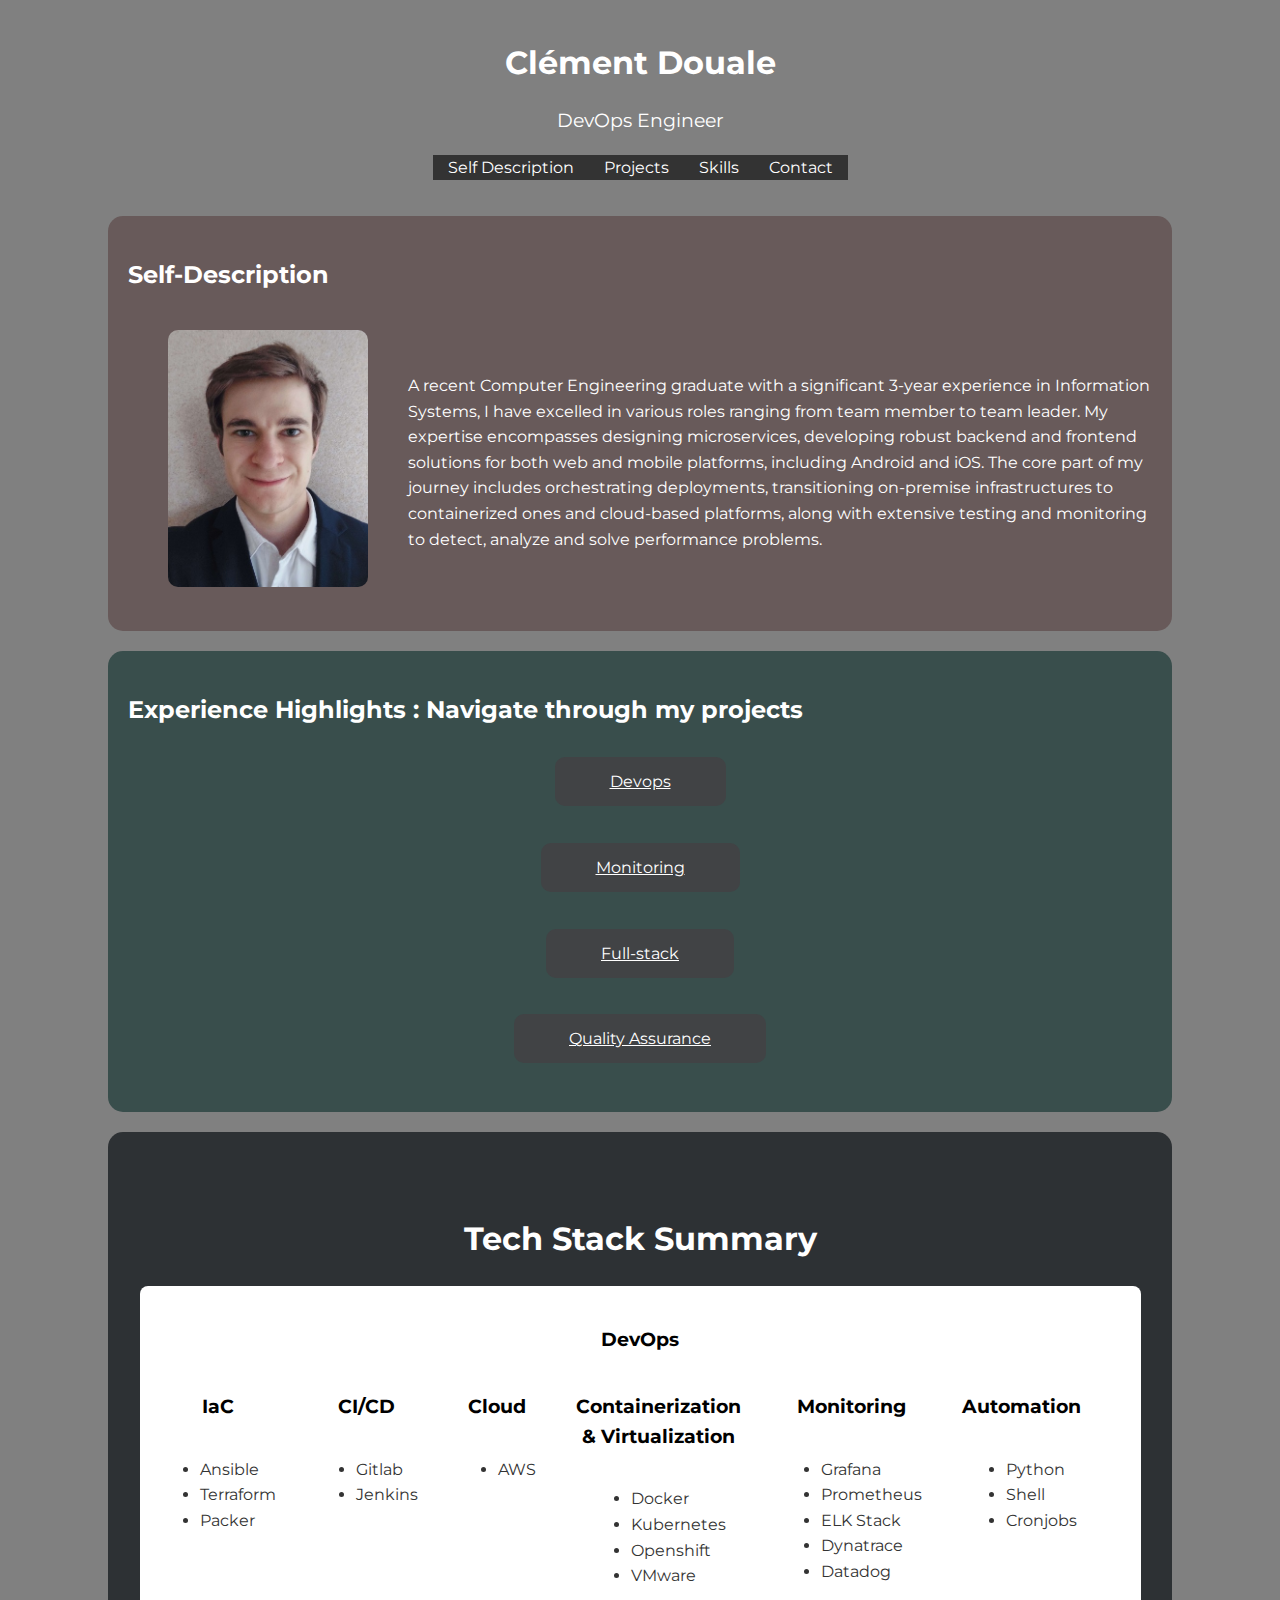
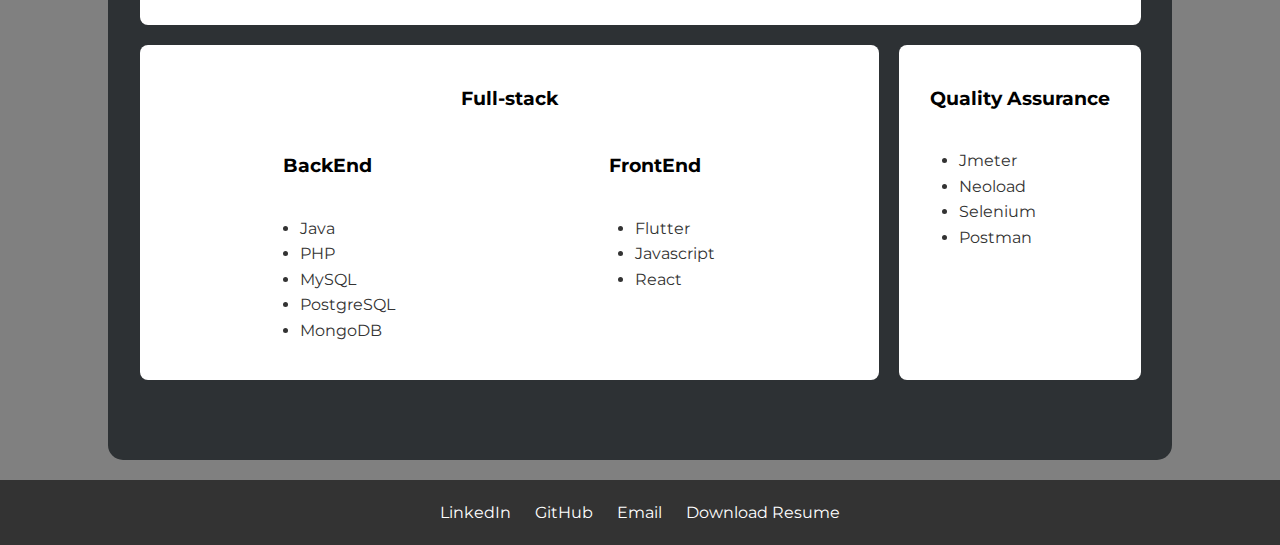
<file: index.html>
<!DOCTYPE html>
<html lang="en">
<head>
    <meta charset="UTF-8">
    <meta name="viewport" content="width=device-width, initial-scale=1.0">
    <title>Clément Douale Portfolio</title>
    <link rel="stylesheet" href="main.css">
</head>
<body>
    <header>
        <h1>Clément Douale</h1>
        <p>DevOps Engineer</p>
        <nav>
          <ul>
            <li><a href="#self-description">Self Description</a></li>
            <li><a href="#experience">Projects</a></li>
            <li><a href="#techstack">Skills</a></li>
            <li><a href="#contact">Contact</a></li>
          </ul>
        </nav>
    </header>
    <main>
        <section id="self-description">
            <h2>Self-Description</h2>
              <div class="self-description-content">
                <ul><img src="/assets/images/Clement Profesionnal Photo.jpg" alt="Clément Douale" class="clement-photo"></ul>
                <ul><p>A recent Computer Engineering graduate with a significant 3-year experience in Information Systems, I have excelled in various roles ranging from team member to team leader. My expertise encompasses designing microservices, developing robust backend and frontend solutions for both web and mobile platforms, including Android and iOS. The core part of my journey includes orchestrating deployments, transitioning on-premise infrastructures to containerized ones and cloud-based platforms,  along with extensive testing and monitoring to detect, analyze and solve performance problems.</p></ul>
              </div>
        </section>


        <section id="experience">
            <h2>Experience Highlights : Navigate through my projects</h2>
    
            
            <div class="project" data-project="devops">
              <a href="DevOps.html">Devops</a>
            </div>

            <div class="project" data-project="Monitoring">
              <a href="Monitoring.html">Monitoring</a>
            </div>

            <div class="project" data-project="Full-stack">
              <a href="FullStack.html">Full-stack</a>
            </div>

            <div class="project" data-project="QA">
              <a href="QA.html">Quality Assurance</a>
            </div>
        </section>
        
        <section id="techstack">
        <div class="toolkit-container">
          <div class="toolkit-container">
            <h1>Tech Stack Summary</h1>
            <div class="toolkit-row"> <!-- DevOps Row -->
                <div class="toolkit-card devops">
                    <h3>DevOps</h3>
                    <div class="devops-sections"> <!-- DevOps Sections Wrapper -->
                        <div class="devops-section">
                            <h3>IaC</h3>
                            <ul>
                                <li>Ansible</li>
                                <li>Terraform</li>
                                <li>Packer</li>
                            </ul>
                        </div>
                        <div class="devops-section">
                            <h3>CI/CD</h3>
                            <ul>
                                <li>Gitlab</li>
                                <li>Jenkins</li>
                            </ul>
                        </div>
                        <div class="devops-section">
                            <h3>Cloud</h3>
                            <ul>
                                <li>AWS</li>
                            </ul>
                        </div>
                        <div class="devops-section">
                            <h3>Containerization & Virtualization</h3>
                            <ul>
                                <li>Docker</li>
                                <li>Kubernetes</li>
                                <li>Openshift</li>
                                <li>VMware</li>
                            </ul>
                        </div>
                        <div class="devops-section">
                            <h3>Monitoring</h3> 
                            <ul>
                                <li>Grafana</li>
                                <li>Prometheus</li>
                                <li>ELK Stack</li>
                                <li>Dynatrace</li>
                                <li>Datadog</li>
                            </ul>
                        </div>
                        <div class="devops-section">
                            <h3>Automation</h3> 
                            <ul>
                                <li>Python</li>
                                <li>Shell</li>
                                <li>Cronjobs</li>
                            </ul>
                        </div>
                    </div>
                </div>
            </div>
            <div class="toolkit-row"> <!-- Full-stack and QA Row -->
                <div class="toolkit-card full-stack">
                    <h3>Full-stack</h3>
                    <div class="stack-sections"> <!-- DevOps Sections Wrapper -->
                      <div class="stack-section">
                          <h3>BackEnd</h3>
                            <ul>
                              <li>Java</li>
                              <li>PHP</li>
                              <li>MySQL</li>
                              <li>PostgreSQL</li>
                              <li>MongoDB</li>
                            </ul>
                      </div>
                      <div class="stack-section">
                          <h3>FrontEnd</h3>
                          <ul>
                              <li>Flutter</li>
                              <li>Javascript</li>
                              <li>React</li>
                          </ul>
                      </div>
                    </div>
                </div>
                <div class="toolkit-card qa">
                    <h3>Quality Assurance</h3>
                    <ul>
                        <li>Jmeter</li>
                        <li>Neoload</li>
                        <li>Selenium</li>
                        <li>Postman</li>
                    </ul>
                </div>
            </div>
          </div>
        </section>

  

    <footer>
      <div id="contact">
        <a href="https://linkedin.com/in/clementdouale" target="_blank">LinkedIn</a>
        <a href="https://github.com/clementdouale" target="_blank">GitHub</a>
        <a href="mailto:douale.clement@gmail.com">Email</a>
        <a href="assets/documents/Clement_Douale_DevOps_Engineer.pdf" download="Resume_ClementDouale">Download Resume</a>
      </div>
    </footer>
  

    <script src="script.js"></script>
</body>
</html>
</file>
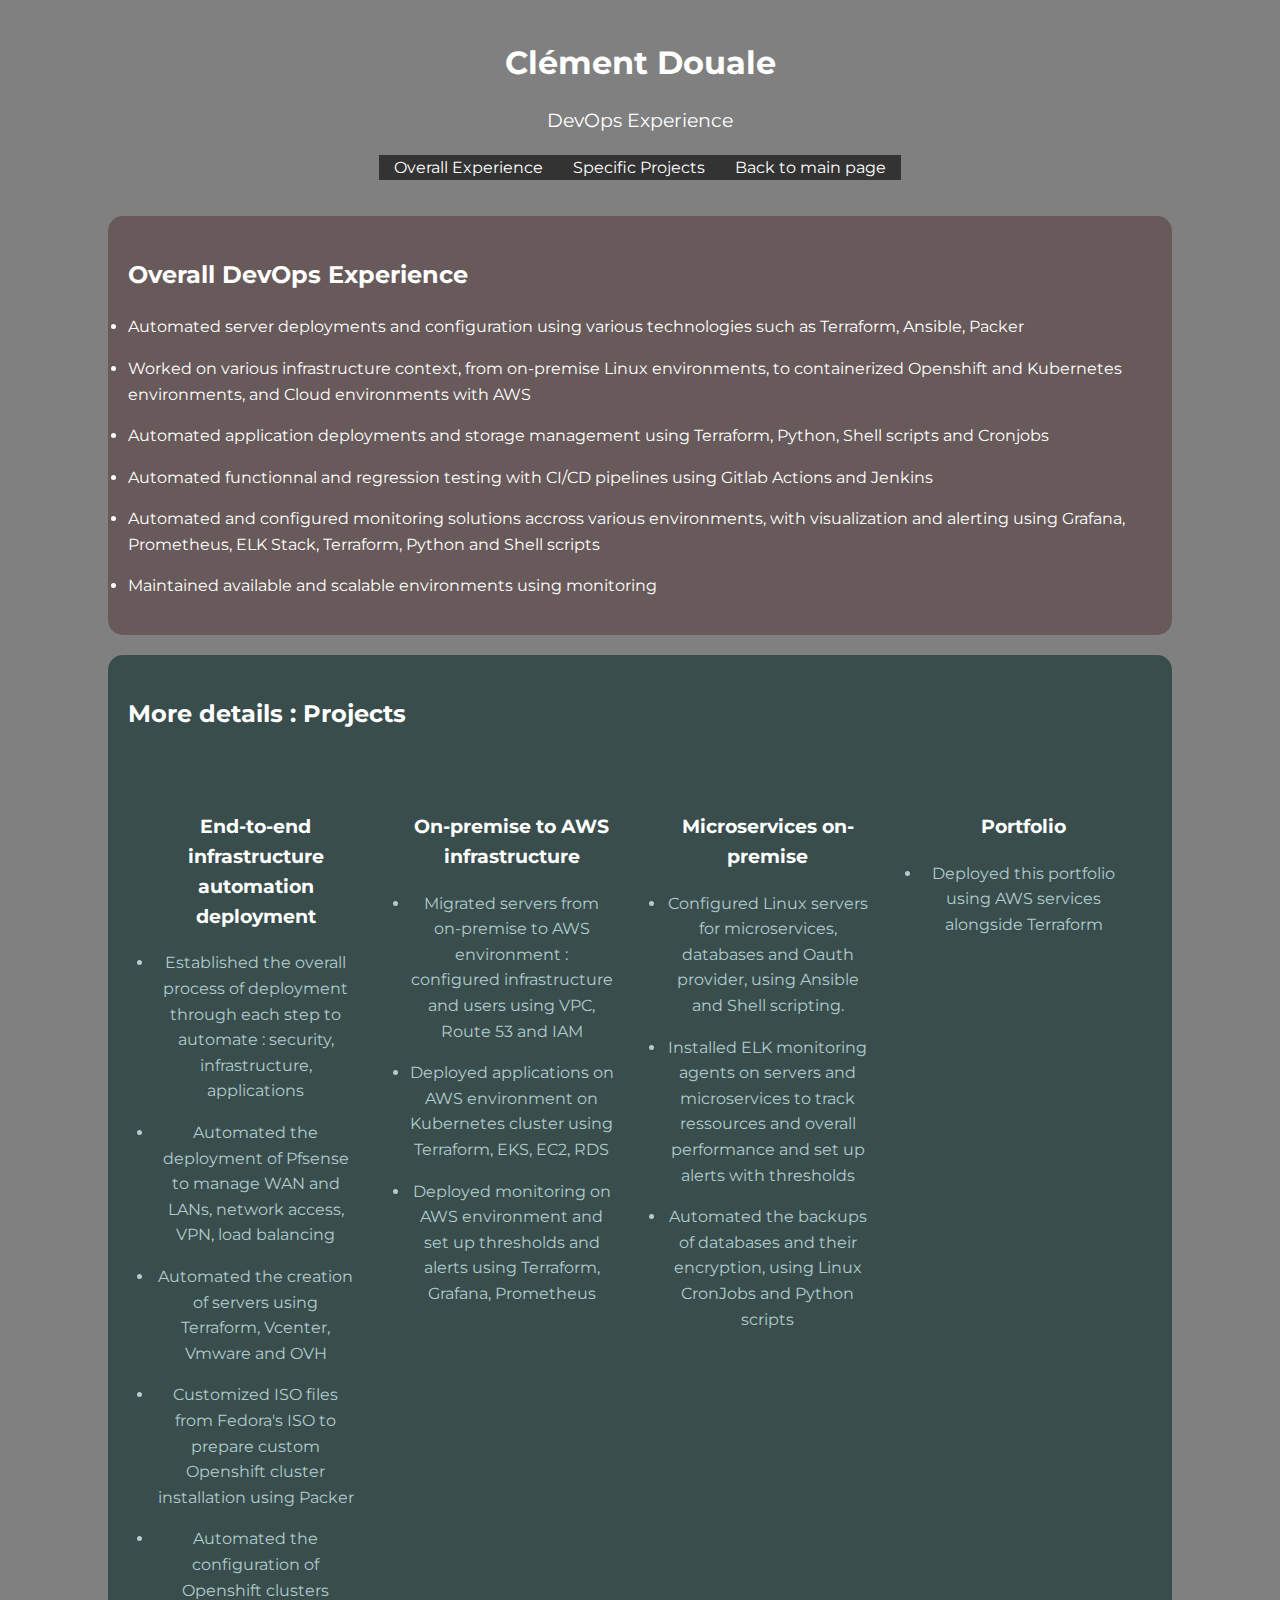
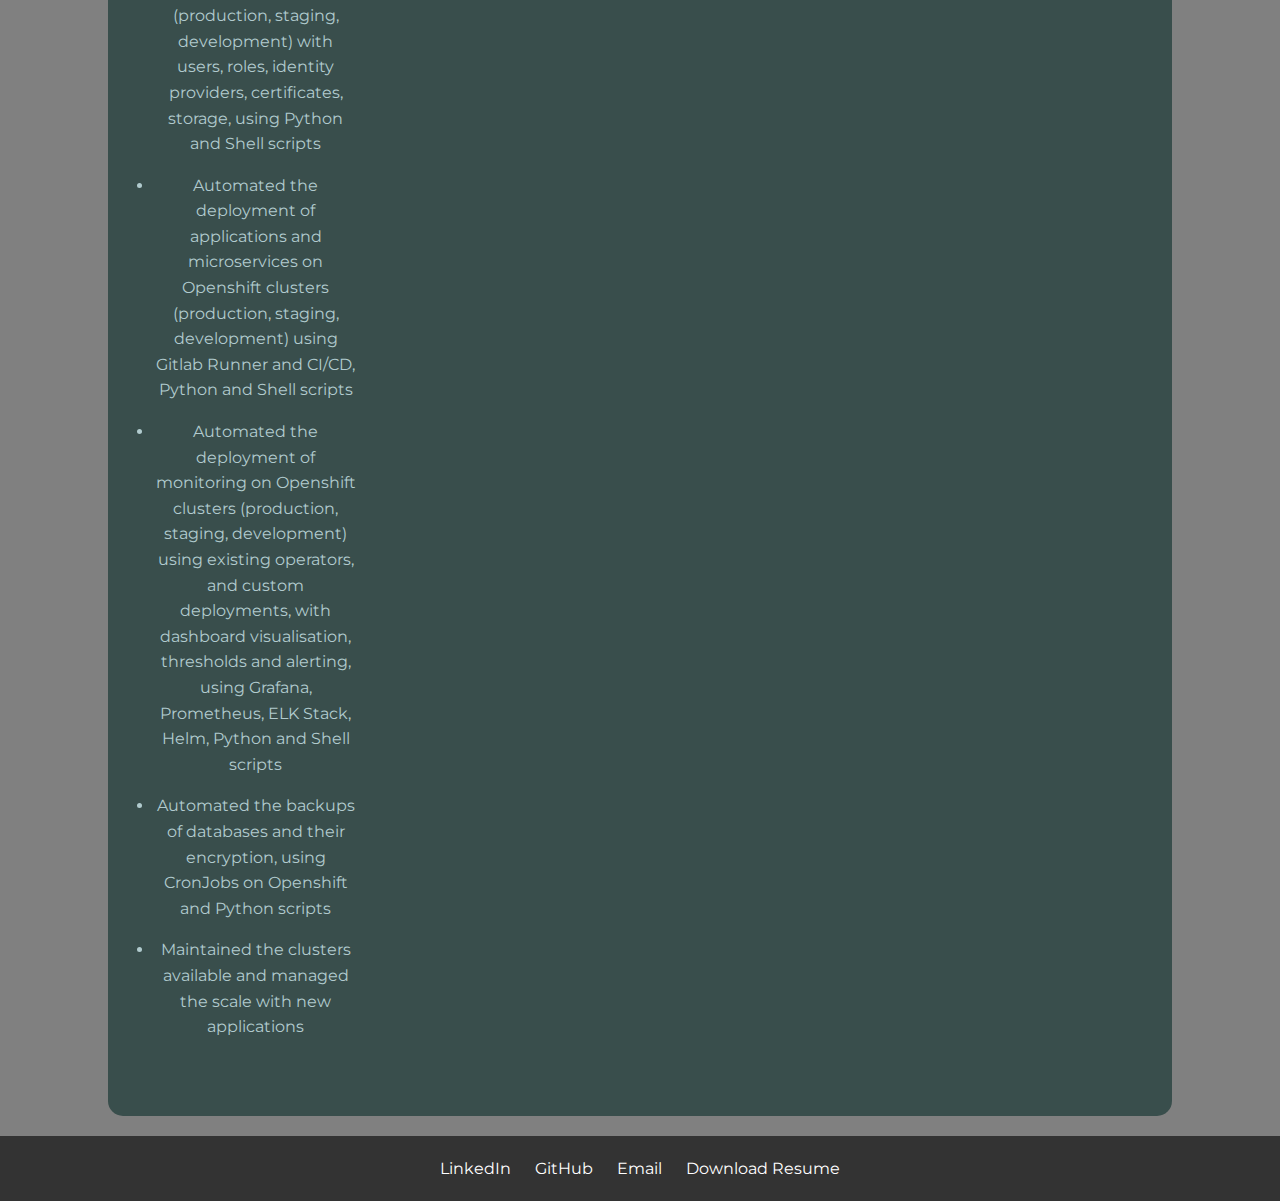
<file: DevOps.html>
<!DOCTYPE html>
<html lang="en">
<head>
    <meta charset="UTF-8">
    <meta name="viewport" content="width=device-width, initial-scale=1.0">
    <title>Clément Douale Portfolio</title>
    <link rel="stylesheet" href="second.css">
</head>
<body>
    <header>
        <h1>Clément Douale</h1>
        <p>DevOps Experience</p>
        <nav>
            <ul>
                <li><a href="#experience">Overall Experience</a></li>
                <li><a href="#projects">Specific Projects</a></li>
                <li><a href="index.html">Back to main page</a></li>
            </ul>
        </nav>
    </header>

    <main>
        <section id="experience" class="big-box">
            <h2>Overall DevOps Experience</h2>
                <p><li>Automated server deployments and configuration using various technologies such as Terraform, Ansible, Packer</li></p>
                <p><li>Worked on various infrastructure context, from on-premise Linux environments, to containerized Openshift and Kubernetes environments, and Cloud environments with AWS</li> </p>
                <p><li>Automated application deployments and storage management using Terraform, Python, Shell scripts and Cronjobs</li></p>
                <p><li>Automated functionnal and regression testing with CI/CD pipelines using Gitlab Actions and Jenkins</li></p>
                <p><li>Automated and configured monitoring solutions accross various environments, with visualization and alerting using Grafana, Prometheus, ELK Stack, Terraform, Python and Shell scripts</li></p>
                <p><li>Maintained available and scalable environments using monitoring</li></p>

              </section>
        
        <section id="projects" class="big-box">
            <h2>More details : Projects</h2>
            <div class="project-row">
                <div class="project">
                    <h3>End-to-end infrastructure automation deployment</h3>
                    <p><li>Established the overall process of deployment through each step to automate : security, infrastructure, applications</li> </p>
                    <p><li>Automated the deployment of Pfsense to manage WAN and LANs, network access, VPN, load balancing</li></p>
                    <p><li>Automated the creation of servers using Terraform, Vcenter, Vmware and OVH</li> </p>
                    <p><li>Customized ISO files from Fedora's ISO to prepare custom Openshift cluster installation using Packer</li></p>
                    <p><li>Automated the configuration of Openshift clusters (production, staging, development) with users, roles, identity providers, certificates, storage, using Python and Shell scripts</li></p>
                    <p><li>Automated the deployment of applications and microservices on Openshift clusters (production, staging, development) using Gitlab Runner and CI/CD, Python and Shell scripts</li></p>
                    <p><li>Automated the deployment of monitoring on Openshift clusters (production, staging, development) using existing operators, and custom deployments, with dashboard visualisation, thresholds and alerting, using Grafana, Prometheus, ELK Stack, Helm, Python and Shell scripts</li></p>
                    <p><li>Automated the backups of databases and their encryption, using CronJobs on Openshift and Python scripts</li></p>
                    <p><li>Maintained the clusters available and managed the scale with new applications</li></p>

                </div>

                <div class="project">
                  <h3>On-premise to AWS infrastructure</h3>
                  <p><li>Migrated servers from on-premise to AWS environment : configured infrastructure and users using VPC, Route 53 and IAM</li></p>
                  <p><li>Deployed applications on AWS environment on Kubernetes cluster using Terraform, EKS, EC2, RDS</li></p>
                  <p><li>Deployed monitoring on AWS environment and set up thresholds and alerts using Terraform, Grafana, Prometheus</li></p>
                </div>

                <div class="project">
                    <h3>Microservices on-premise</h3>
                    <p><li>Configured Linux servers for microservices, databases and Oauth provider, using Ansible and Shell scripting.</li></p>
                    <p><li>Installed ELK monitoring agents on servers and microservices to track ressources and overall performance and set up alerts with thresholds </li></p>
                    <p><li>Automated the backups of databases and their encryption, using Linux CronJobs and Python scripts</li></p>
                </div>

                <div class="project">
                  <h3>Portfolio</h3>
                  <p><li>Deployed this portfolio using AWS services alongside Terraform</li></p>
                </div>


            </div>
        </section>
    </main>

    <footer>
        <div id="contact">
            <a href="https://linkedin.com/in/clementdouale" target="_blank">LinkedIn</a>
            <a href="https://github.com/clementdouale" target="_blank">GitHub</a>
            <a href="mailto:douale.clement@gmail.com">Email</a>
            <a href="assets/documents/Clement_Douale_DevOps_Engineer.pdf" download="Resume_ClementDouale">Download Resume</a>
        </div>
    </footer>

    <script src="script.js"></script>
</body>
</html>
</file>
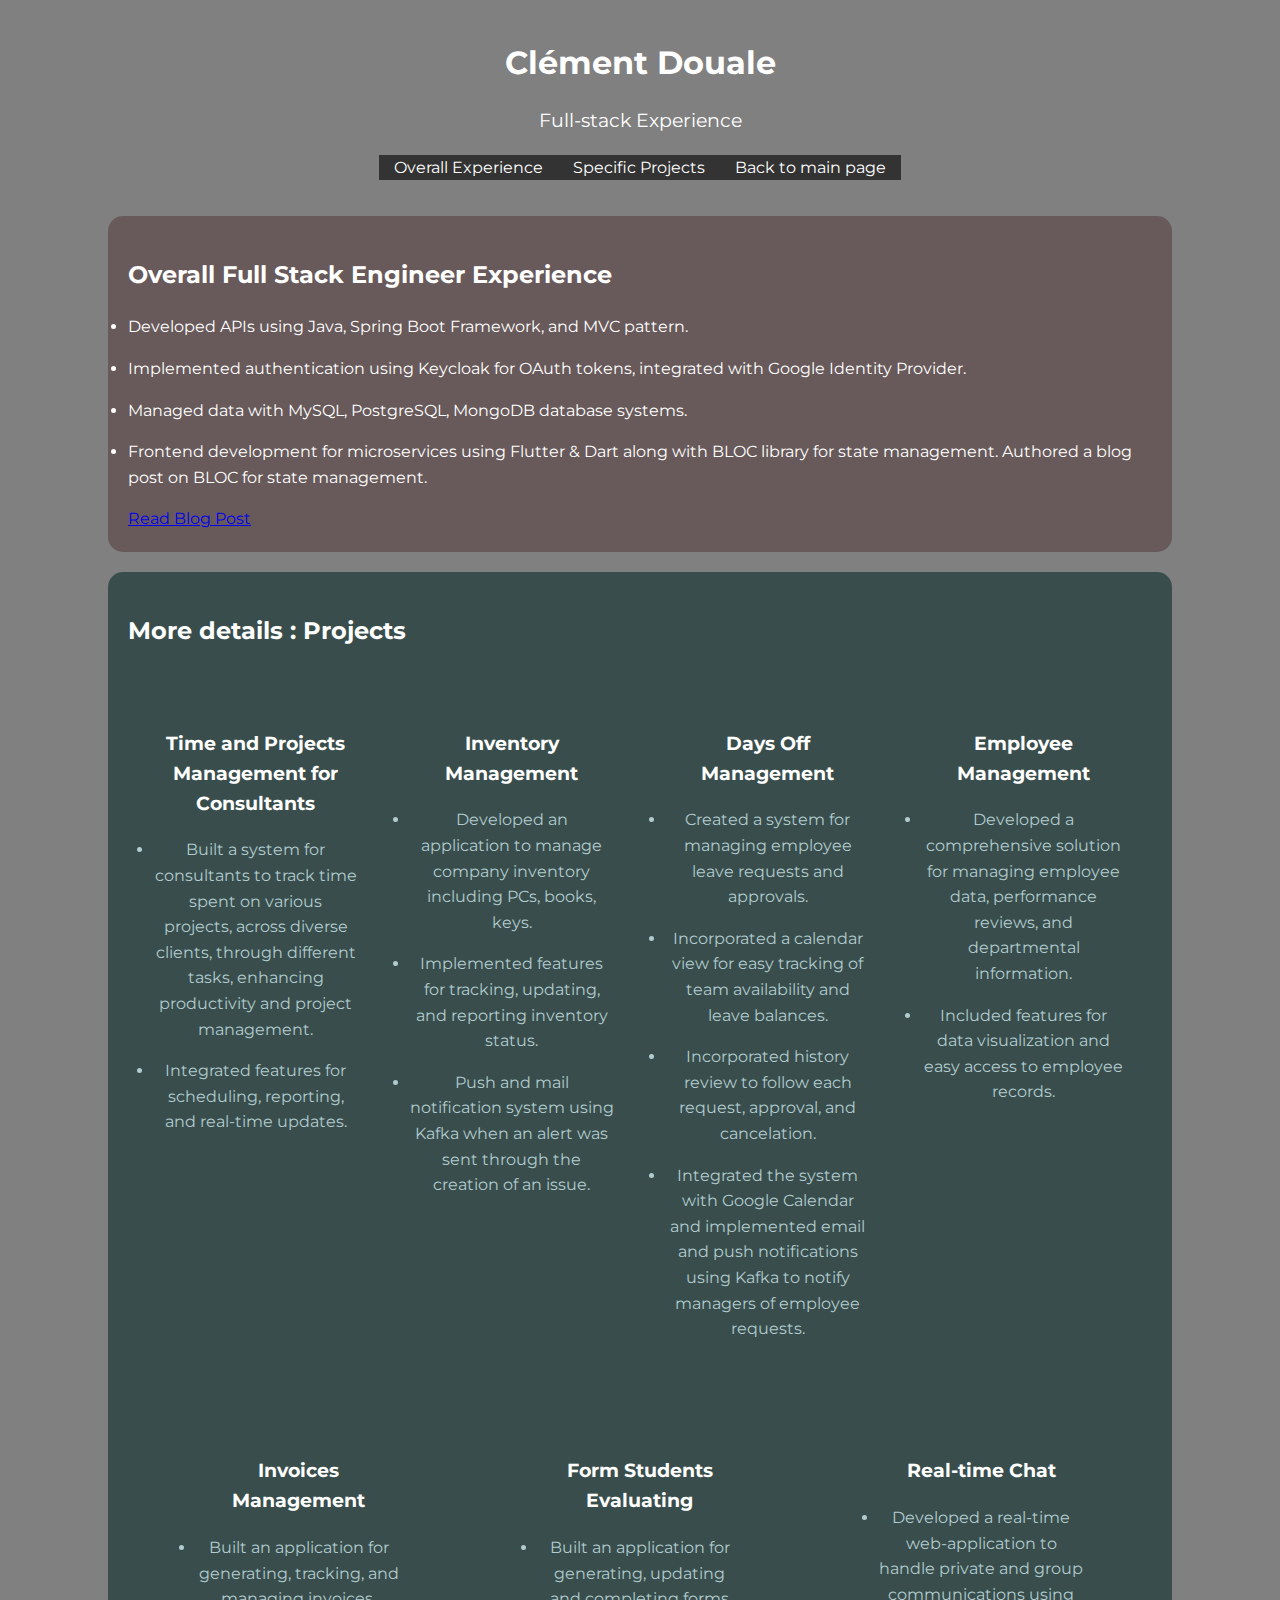
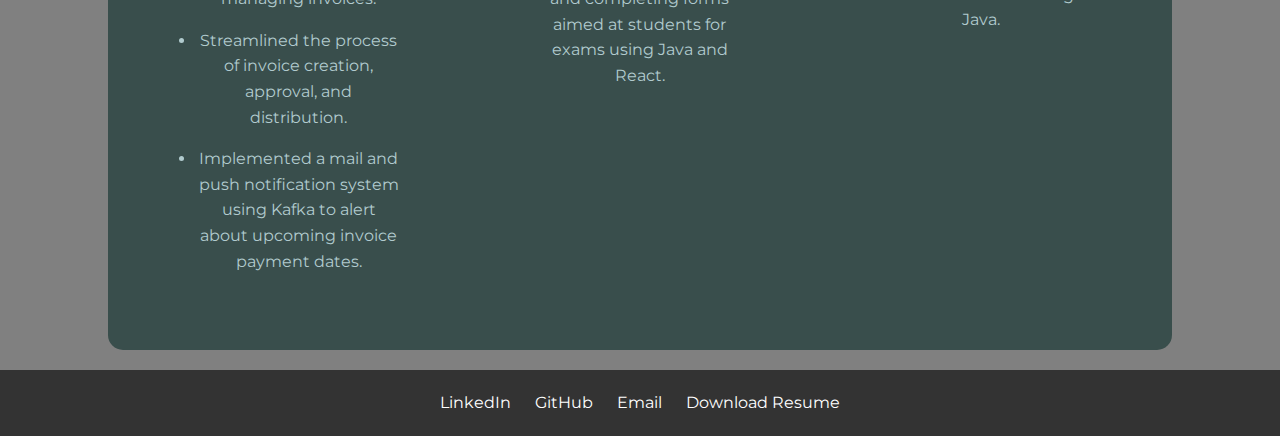
<file: FullStack.html>
<!DOCTYPE html>
<html lang="en">
<head>
    <meta charset="UTF-8">
    <meta name="viewport" content="width=device-width, initial-scale=1.0">
    <title>Clément Douale Portfolio</title>
    <link rel="stylesheet" href="second.css">
</head>
<body>
    <header>
        <h1>Clément Douale</h1>
        <p>Full-stack Experience</p>
        <nav>
            <ul>
                <li><a href="#experience">Overall Experience</a></li>
                <li><a href="#projects">Specific Projects</a></li>
                <li><a href="index.html">Back to main page</a></li>
            </ul>
        </nav>
    </header>

    <main>
        <section id="experience" class="big-box">
            <h2>Overall Full Stack Engineer Experience</h2>
                <p><li>Developed APIs using Java, Spring Boot Framework, and MVC pattern. </li></p>
                <p><li>Implemented authentication using Keycloak for OAuth tokens, integrated with Google Identity Provider.</li> </p>
                <p><li>Managed data with MySQL, PostgreSQL, MongoDB database systems.</li></p>
                <p> <li>Frontend development for microservices using Flutter & Dart along with BLOC library for state management. Authored a blog post on BLOC for state management.</li></p>
                <a href="https://medium.com/leanovia/application-mobile-state-management-library-bloc-e11a72a101b" target="_blank">Read Blog Post</a>
        </section>
        
        <section id="projects" class="big-box">
            <h2>More details : Projects</h2>
            <div class="project-row">
                <div class="project">
                    <h3>Time and Projects Management for Consultants</h3>
                    <p><li>Built a system for consultants to track time spent on various projects, across diverse clients, through different tasks, enhancing productivity and project management. </li> </p>
                    <p><li>Integrated features for scheduling, reporting, and real-time updates.</li></p>
                </div>
                <div class="project">
                    <h3>Inventory Management</h3>
                    <p><li>Developed an application to manage company inventory including PCs, books, keys.</li></p>
                    <p><li>Implemented features for tracking, updating, and reporting inventory status. </li></p>
                    <p><li>Push and mail notification system using Kafka when an alert was sent through the creation of an issue.</li></p>
                </div>
                <div class="project">
                    <h3>Days Off Management</h3>
                    <p><li>Created a system for managing employee leave requests and approvals. </li></p>
                    <p><li>Incorporated a calendar view for easy tracking of team availability and leave balances. </li></p>
                    <p><li>Incorporated history review to follow each request, approval, and cancelation.</li></p>
                    <p><li>Integrated the system with Google Calendar and implemented email and push notifications using Kafka to notify managers of employee requests.</p>
                </div>
                <div class="project">
                    <h3>Employee Management</h3>
                    <p><li>Developed a comprehensive solution for managing employee data, performance reviews, and departmental information.</li></p>
                    <p><li>Included features for data visualization and easy access to employee records.</li></p>
                </div>
                <div class="project">
                    <h3>Invoices Management</h3>
                    <p><li>Built an application for generating, tracking, and managing invoices. </li></p>
                    <p><li>Streamlined the process of invoice creation, approval, and distribution. </li></p>
                    <p><li>Implemented a mail and push notification system using Kafka to alert about upcoming invoice payment dates.</li></p>
                </div>
                <div class="project">
                    <h3>Form Students Evaluating</h3>
                    <p><li>Built an application for generating, updating and completing forms aimed at students for exams using Java and React.</li></p>
                </div>
                <div class="project">
                    <h3>Real-time Chat</h3>
                    <p><li>Developed a real-time web-application to handle private and group communications using Java.</li></p>
                </div>
            </div>
        </section>
    </main>

    <footer>
        <div id="contact">
            <a href="https://linkedin.com/in/clementdouale" target="_blank">LinkedIn</a>
            <a href="https://github.com/clementdouale" target="_blank">GitHub</a>
            <a href="mailto:douale.clement@gmail.com">Email</a>
            <a href="assets/documents/Clement_Douale_DevOps_Engineer.pdf" download="Resume_ClementDouale">Download Resume</a>
        </div>
    </footer>

    <script src="script.js"></script>
</body>
</html>
</file>
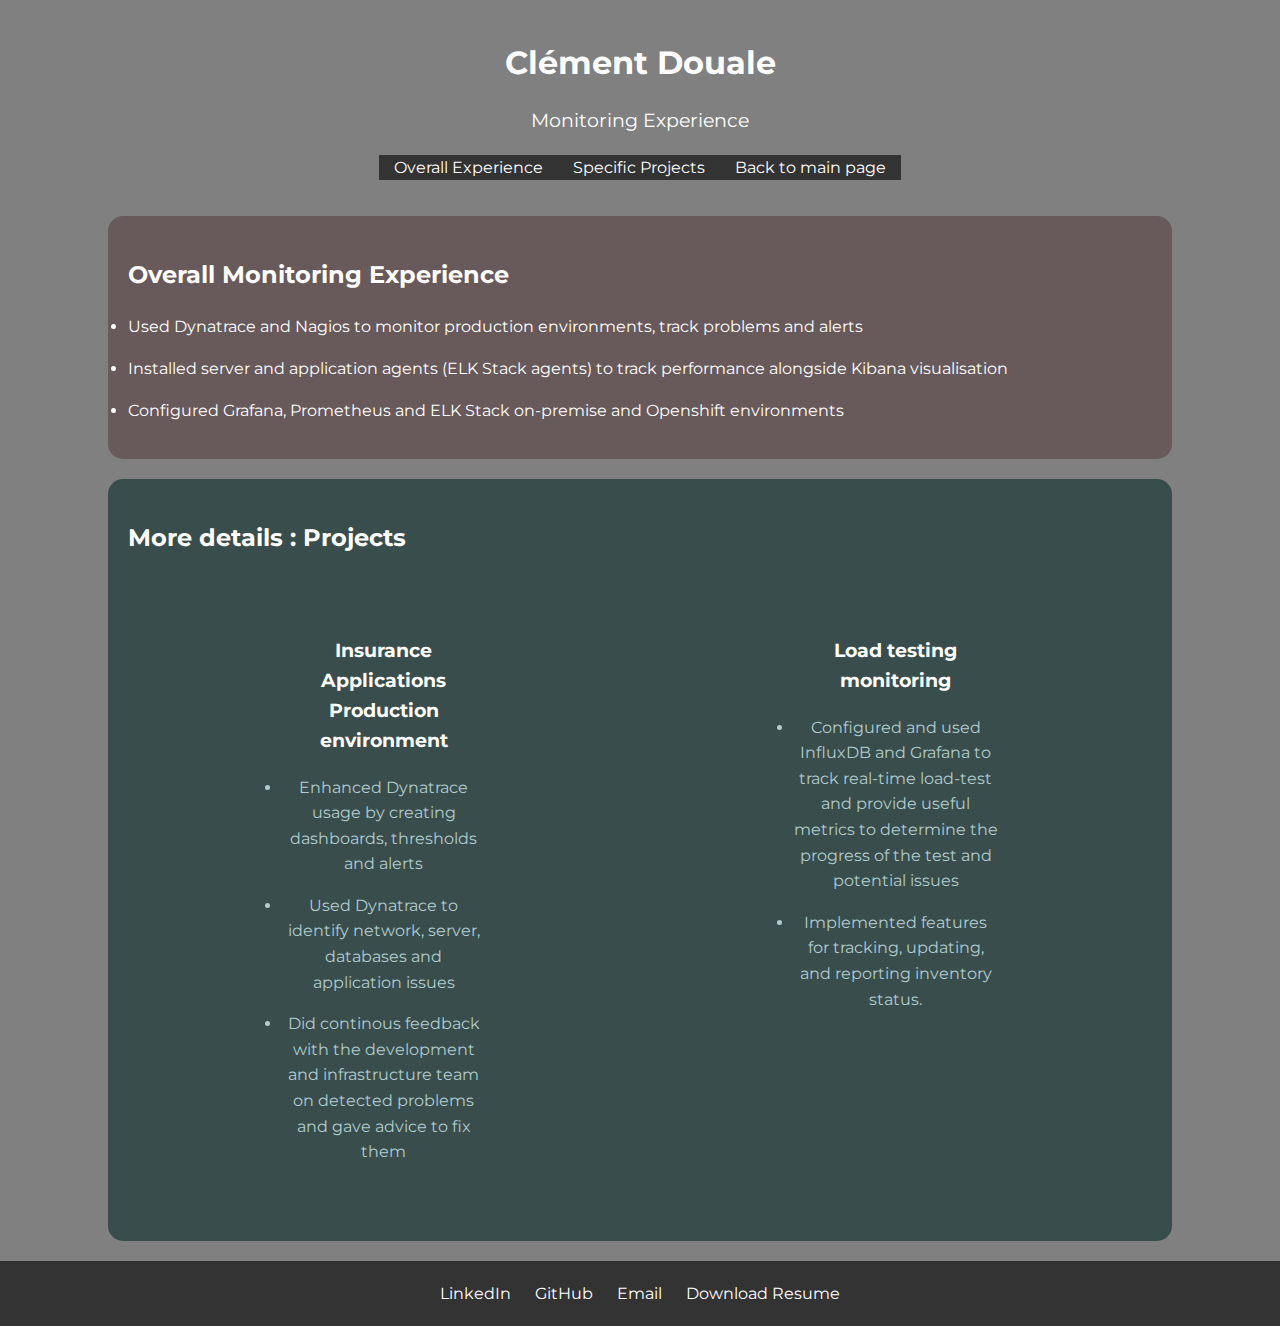
<file: Monitoring.html>
<!DOCTYPE html>
<html lang="en">
<head>
    <meta charset="UTF-8">
    <meta name="viewport" content="width=device-width, initial-scale=1.0">
    <title>Clément Douale Portfolio</title>
    <link rel="stylesheet" href="second.css">
</head>
<body>
    <header>
        <h1>Clément Douale</h1>
        <p>Monitoring Experience</p>
        <nav>
            <ul>
                <li><a href="#experience">Overall Experience</a></li>
                <li><a href="#projects">Specific Projects</a></li>
                <li><a href="index.html">Back to main page</a></li>
            </ul>
        </nav>
    </header>

    <main>
        <section id="experience" class="big-box">
            <h2>Overall Monitoring Experience</h2>
                <p><li>Used Dynatrace and Nagios to monitor production environments, track problems and alerts</li></p>
                <p><li>Installed server and application agents (ELK Stack agents) to track performance alongside Kibana visualisation</li> </p>
                <p><li>Configured Grafana, Prometheus and ELK Stack on-premise and Openshift environments</li></p>
        </section>
        
        <section id="projects" class="big-box">
            <h2>More details : Projects</h2>
            <div class="project-row">
                <div class="project">
                    <h3>Insurance Applications Production environment</h3>
                    <p><li>Enhanced Dynatrace usage by creating dashboards, thresholds and alerts</li> </p>
                    <p><li>Used Dynatrace to identify network, server, databases and application issues</li></p>
                    <p><li>Did continous feedback with the development and infrastructure team on detected problems and gave advice to fix them</li></p>
                </div>

                <div class="project">
                    <h3>Load testing monitoring</h3>
                    <p><li>Configured and used InfluxDB and Grafana to track real-time load-test and provide useful metrics to determine the progress of the test and potential issues</li></p>
                    <p><li>Implemented features for tracking, updating, and reporting inventory status. </li></p>
                </div>
            </div>
        </section>
    </main>

    <footer>
        <div id="contact">
            <a href="https://linkedin.com/in/clementdouale" target="_blank">LinkedIn</a>
            <a href="https://github.com/clementdouale" target="_blank">GitHub</a>
            <a href="mailto:douale.clement@gmail.com">Email</a>
            <a href="assets/documents/Clement_Douale_DevOps_Engineer.pdf" download="Resume_ClementDouale">Download Resume</a>
        </div>
    </footer>

    <script src="script.js"></script>
</body>
</html>
</file>
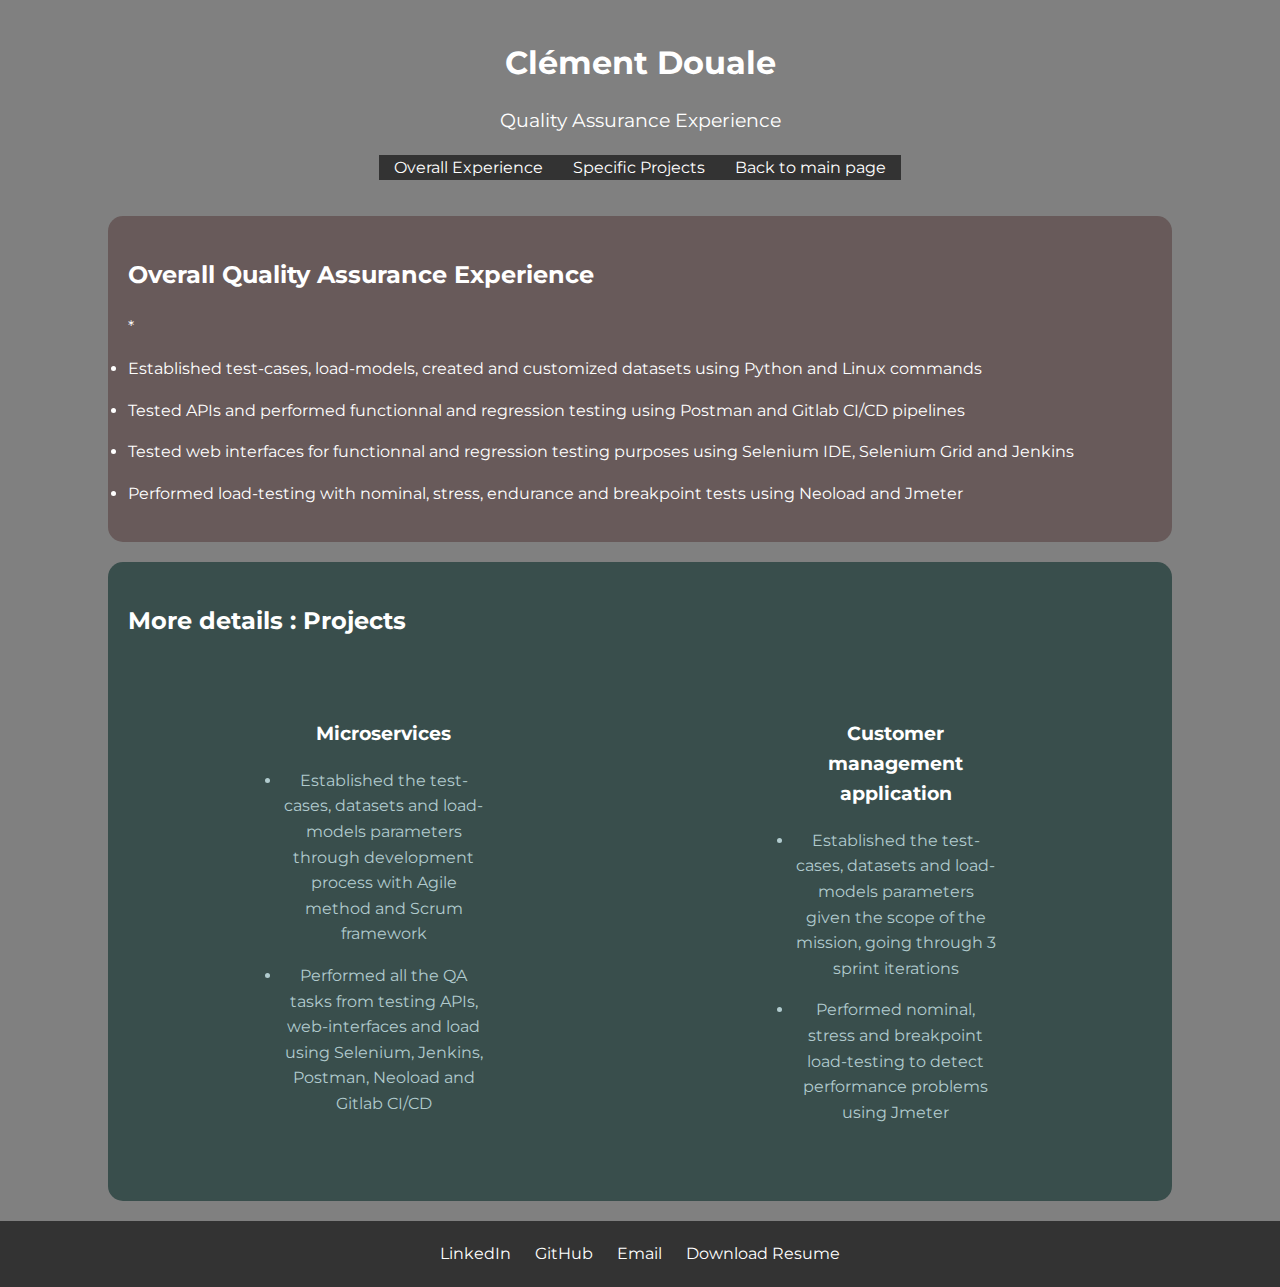
<file: QA.html>
<!DOCTYPE html>
<html lang="en">
<head>
    <meta charset="UTF-8">
    <meta name="viewport" content="width=device-width, initial-scale=1.0">
    <title>Clément Douale Portfolio</title>
    <link rel="stylesheet" href="second.css">
</head>
<body>
    <header>
        <h1>Clément Douale</h1>
        <p>Quality Assurance Experience</p>
        <nav>
            <ul>
                <li><a href="#experience">Overall Experience</a></li>
                <li><a href="#projects">Specific Projects</a></li>
                <li><a href="index.html">Back to main page</a></li>
            </ul>
        </nav>
    </header>

    <main>
        <section id="experience" class="big-box">
            <h2>Overall Quality Assurance Experience</h2>*
                <p><li>Established test-cases, load-models, created and customized datasets using Python and Linux commands</li></p>
                <p><li>Tested APIs and performed functionnal and regression testing using Postman and Gitlab CI/CD pipelines</li></p>
                <p><li>Tested web interfaces for functionnal and regression testing purposes using Selenium IDE, Selenium Grid and Jenkins</li> </p>
                <p><li>Performed load-testing with nominal, stress, endurance and breakpoint tests using Neoload and Jmeter</li></p>
        </section>
        
        <section id="projects" class="big-box">
            <h2>More details : Projects</h2>
            <div class="project-row">
                <div class="project">
                    <h3>Microservices</h3>
                    <p><li>Established the test-cases, datasets and load-models parameters through development process with Agile method and Scrum framework</li> </p>
                    <p><li>Performed all the QA tasks from testing APIs, web-interfaces and load using Selenium, Jenkins, Postman, Neoload and Gitlab CI/CD</li> </p>
                    
                </div>

                <div class="project">
                    <h3>Customer management application</h3>
                    <p><li>Established the test-cases, datasets and load-models parameters given the scope of the mission, going through 3 sprint iterations</li> </p>
                    <p><li>Performed nominal, stress and breakpoint load-testing to detect performance problems using Jmeter</li> </p>
                </div>
            </div>
        </section>
    </main>

    <footer>
        <div id="contact">
            <a href="https://linkedin.com/in/clementdouale" target="_blank">LinkedIn</a>
            <a href="https://github.com/clementdouale" target="_blank">GitHub</a>
            <a href="mailto:douale.clement@gmail.com">Email</a>
            <a href="assets/documents/Clement_Douale_DevOps_Engineer.pdf" download="Resume_ClementDouale">Download Resume</a>
        </div>
    </footer>

    <script src="script.js"></script>
</body>
</html>
</file>
<file: main.css>
@import url('https://fonts.googleapis.com/css2?family=Montserrat:wght@400;600&display=swap');

body {
    font-family: 'Montserrat', sans-serif;
    margin: 0;
    padding: 0;
    background-color: #808080;
    color: #ffffff;
    line-height: 1.6;
}

h1, h2 {
    color: #ffffff;
    align-items: center;
    align-self: center;
}

h3 {
    color: #000000;
    align-items: center;
    align-self: center;
}

p {
    font-size: 1em;
}

header {
    display: flex;
    flex-direction: column;
    align-items: center;
    justify-content: center;
    background-color: #808080;
    color: white;
    padding: 1em 0;
}


header h1 {
    margin-bottom: 0.5em;
    font-size: 2em;
}

header p {
    margin-top: 0;
    font-size: 1.2em;
}

.project {
    
    color: rgb(177, 203, 206);
    margin: 20px auto;
    padding: 20px;
    text-align: center;
    border-radius: 40px;
    cursor: pointer;
    transition: background-color 0.3s ease;
    max-width: 80%;
}




.project a {
    background-color: #414345; 
    color: white;
    padding: 15px 55px;
    border-radius: 10px;
}

.project a:hover, .cv-link:hover {
    background-color: #504d4d; 
}


.close:hover, .close:focus {
    color: black;
    text-decoration: none;
    cursor: pointer;
}




section {
    margin: 1em 5%;
    padding: 1em;
    text-align: left; 
}



nav ul {
    list-style: none;
    display: flex;
    justify-content: end;
    padding: 0;
    background-color: #333;
    margin: 0;
}

nav ul li {
    margin: 0 15px;
}

nav ul li a {
    color: white;
    text-decoration: none;
}

footer {
    text-align: center;
    padding: 20px;
    background-color: #333;
    color: white;
}



footer a {
    color: white;
    margin: 0 10px;
    text-decoration: none;
}

footer a:hover {
    text-decoration: underline;
}


nav ul li a:hover {
    background-color: #7f92a5; 
}

a, button {
    transition: all 0.3s ease;
}

#menu-icon {
    display: none;
    font-size: 30px;
    color: white;
    cursor: pointer;
}

#nav-menu ul {
    list-style: none;
    padding: 0;
    display: none;
    position: absolute;
    top: 60px; 
    right: 10px;
    background-color: #373b3e;
    border-radius: 5px;
    box-shadow: 0 2px 5px rgba(0,0,0,0.3);
}

#nav-menu ul li a {
    color: white;
    padding: 10px 15px;
    display: block;
    text-decoration: none;
}

#nav-menu ul li a:hover {
    background-color: #0056b3;
}

@media (max-width: 768px) {
    #menu-icon {
        display: block;
        position: absolute;
        top: 20px;
        right: 20px;
    }

    #nav-menu ul {
        display: none;
        flex-direction: column;
    }

    header {
        position: relative; 
    }

    .description-container {
        flex-direction: column;
        text-align: center;
    }

    .description-image {
        margin-bottom: 20px;
    }

    .description-text {
        max-width: 100%;
    }
}

#self-description {
    background-color: #685a5a; 
    border-radius: 15px; /* Rounded corners */
    padding: 20px;
    margin: 20px auto; /* Adjust the margin as needed */
    max-width: 80%; /* Adjust the width as needed */
    align-items: center;
    justify-content: space-between;
}

.self-description-content {
    display: flex;
    align-items: center;
    
}


#experience {
    background-color: #394e4c; 
    border-radius: 15px; /* Rounded corners */
    padding: 20px;
    margin: 20px auto; /* Adjust the margin as needed */
    max-width: 80%; /* Adjust the width as needed */
    align-items: center;
    justify-content: space-between;
}

#techstack {
    background-color: #2d3134; 
    border-radius: 15px; /* Rounded corners */
    padding: 20px;
    margin: 20px auto; /* Adjust the margin as needed */
    max-width: 80%; /* Adjust the width as needed */
    align-items: center;
    justify-content: space-between;
}

.description-container {
    display: flex;
    align-items: center;
    justify-content: start;
}


.toolkit-container {
    margin: 20px;
    display: flex;
    flex-direction: column;
    align-items: center;
}

.toolkit-row {
    display: flex;
    justify-content: space-between;
    width: 100%;
    margin-bottom: 20px;
}

.toolkit-card {
    display: flex;
    flex-direction: column;
    align-items: flex-start;
    padding: 20px;
    background-color: white;
    color: #333;
    border-radius: 8px;
    flex-grow: 1;
    margin: 0 10px;
    
}


.devops .devops-sections {
    display: flex;
    justify-content: space-between;
    
}

.stack-sections  {
    display: flex;
    justify-content: space-between;
}

.stack-sections > div {
    margin-right: 100px;
    margin-left: 100px;

}

.devops-sections > div {
    margin-right: 40px;
    
}

.devops-section, .stack-section {
    text-align: center; 
}

.devops-section ul, .stack-section ul {
    display: inline-block; 
    text-align: left; 
}


.full-stack {
    display: flex;
    justify-content: space-between;
    flex-grow: 2; 
}

.qa {
    flex-grow: 1;
}

@media (max-width: 768px) {
    .toolkit-row {
        flex-direction: column;
    }

    .full-stack, .qa {
        width: 100%;
    }

    .devops .devops-sections {
        flex-direction: column;
    }

    .full-stack .stack-sections {
        flex-direction: column;
    }
}

.clement-photo{
    width: 200px;
    height: auto;
    border-radius: 10px;
}
</file>
<file: second.css>
@import url('https://fonts.googleapis.com/css2?family=Montserrat:wght@400;600&display=swap');

body {
    font-family: 'Montserrat', sans-serif;
    margin: 0;
    padding: 0;
    background-color: #808080;
    color: #ffffff;
    line-height: 1.6;
}

h1, h2, h3 {
    color: #ffffff;
    align-items: center;
    align-self: center;
}

p {
    font-size: 1em;
}

header {
    display: flex;
    flex-direction: column;
    align-items: center;
    justify-content: center;
    background-color: #808080;
    color: white;
    padding: 1em 0;
}


header h1 {
    margin-bottom: 0.5em;
    font-size: 2em;
}

header p {
    margin-top: 0;
    font-size: 1.2em;
}

.project {
    
    color: rgb(177, 203, 206);
    margin: 20px auto;
    padding: 20px;
    text-align: center;
    border-radius: 40px;
    transition: background-color 0.3s ease;
    max-width: 20%;
}

.project a {
    color: white;
    padding: 15px 55px;
    border-radius: 10px;
}

.cv-link:hover {
    background-color: #504d4d; 
}


.close:hover, .close:focus {
    color: black;
    text-decoration: none;
    cursor: pointer;
}


nav ul {
    list-style: none;
    display: flex;
    justify-content: end;
    padding: 0;
    background-color: #333;
    margin: 0;
}

nav ul li {
    margin: 0 15px;
}

nav ul li a {
    color: white;
    text-decoration: none;
}

footer {
    text-align: center;
    padding: 20px;
    background-color: #333;
    color: white;
}

footer a {
    color: white;
    margin: 0 10px;
    text-decoration: none;
}

footer a:hover {
    text-decoration: underline;
}


nav ul li a:hover {
    background-color: #7f92a5; 
}

a, button {
    transition: all 0.3s ease;
}

#menu-icon {
    display: none;
    font-size: 30px;
    color: white;
    cursor: pointer;
}

#nav-menu ul {
    list-style: none;
    padding: 0;
    display: none;
    position: absolute;
    top: 60px; 
    right: 10px;
    background-color: #373b3e;
    border-radius: 5px;
    box-shadow: 0 2px 5px rgba(0,0,0,0.3);
}

#nav-menu ul li a {
    color: white;
    padding: 10px 15px;
    display: block;
    text-decoration: none;
}


@media (max-width: 768px) {
    #menu-icon {
        display: block;
        position: absolute;
        top: 20px;
        right: 20px;
    }

    #nav-menu ul {
        display: none;
        flex-direction: column;
    }

    header {
        position: relative; 
    }

    .description-container {
        flex-direction: column;
        text-align: center;
    }

    .description-image {
        margin-bottom: 20px;
    }

    .description-text {
        max-width: 100%;
    }
}


.description-container {
    display: flex;
    align-items: center;
    justify-content: start;
}

.description-image {
    width: 150px;
    height: 150px; 
    border-radius: 20%; 
    margin-right: 80px;
    margin-left: 60px;

}

.description-text {
    text-align: left;
    max-width: 80%; 
}








#experience{
    background-color: #685a5a;
}

#projects{
    background-color: #394e4c ;
}
.big-box {
    border-radius: 15px; /* Rounded corners */
    padding: 20px;
    margin: 20px auto; /* Adjust the margin as needed */
    max-width: 80%; /* Adjust the width as needed */
}

.project-row {
    display: flex;
    flex-wrap: wrap;
    justify-content: space-around; /* Adjust this as needed for layout */
}



/* Responsive adjustments */
@media (max-width: 1024px) {
    .project {
        flex-basis: calc(50% - 20px); /* Two per row */
    }
}

@media (max-width: 768px) {
    .project-row {
        flex-direction: column;
    }

    .project {
        flex-basis: 100%; /* Full width */
    }
}
</file>
